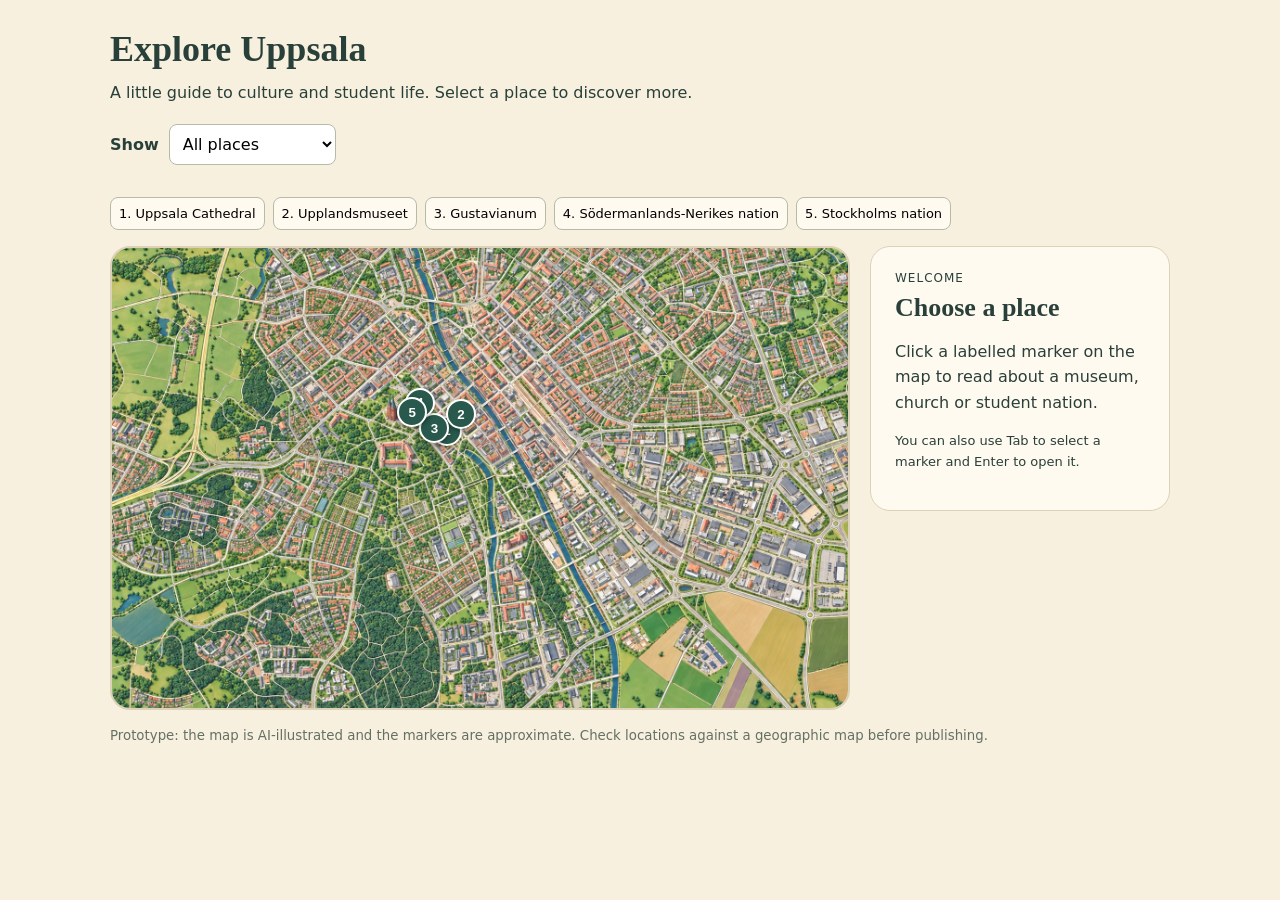
<file: index.html>
<!DOCTYPE html>
<html lang="en">
<head>
<meta charset="UTF-8">
<meta name="viewport" content="width=device-width,initial-scale=1">
<title>Explore Uppsala — illustrated map</title>
<link rel="stylesheet" href="styles.css">
</head>
<body><main>
<h1>Explore Uppsala</h1><p class="intro">A little guide to culture and student life. Select a place to discover more.</p>
<label for="category">Show</label><select id="category"><option value="all">All places</option><option value="Museum">Museums</option><option value="Church">Churches</option><option value="Student nation">Student nations</option></select>
<div class="layout"><div class="map">
<img src="assets/uppsala-map.png" alt="Illustrated aerial map of Uppsala"><div id="pins" aria-label="Places on the map"></div></div>
<aside id="info" aria-live="polite"><div class="category">Welcome</div><h2>Choose a place</h2><p>Click a labelled marker on the map to read about a museum, church or student nation.</p><p class="hint">You can also use Tab to select a marker and Enter to open it.</p></aside></div>
<small>Prototype: the map is AI-illustrated and the markers are approximate. Check locations against a geographic map before publishing.</small>
</main><script src="places.js"></script><script src="app.js"></script></body></html>
</file>
<file: styles.css>
*{box-sizing:border-box}body{margin:0;background:#f7f0df;color:#293f39;font-family:system-ui,sans-serif}main{max-width:1100px;margin:auto;padding:28px 20px}h1{margin:0;font-family:Georgia,serif;font-size:36px}p{line-height:1.6}.intro{margin:10px 0 18px}label{font-weight:600}select{font:inherit;padding:9px;margin:0 0 16px 10px;border:1px solid #b6bba7;border-radius:8px;background:white}.layout{display:grid;grid-template-columns:1fr 300px;gap:20px}.map{border:2px solid #ddd2b7;border-radius:20px;overflow:hidden;background:#efe7cf}svg{display:block;width:100%;height:auto}svg text{font-family:system-ui,sans-serif;fill:#34483e}.pin{cursor:pointer}.pin:hover .badge,.pin:focus .badge{fill:#e8b758;stroke:#293f39;stroke-width:4}.pin:focus{outline:none}.pin[aria-pressed="true"] .badge{fill:#e8b758;stroke:#293f39;stroke-width:4}.badge{fill:#fffaf0;stroke:#546953;stroke-width:2}aside{background:#fffaf0;border:1px solid #ddd2b7;border-radius:20px;padding:24px;align-self:start}aside h2{font-family:Georgia,serif;font-size:26px;margin:8px 0}a{color:#236c60}small{display:block;line-height:1.5;margin-top:16px;color:#657064}.category{font-size:12px;text-transform:uppercase;letter-spacing:1px}.hint{font-size:13px} @media(max-width:750px){.layout{grid-template-columns:1fr}main{padding:20px 12px}h1{font-size:30px}}

.map{position:relative;align-self:start}.map img{display:block;width:100%;height:auto}#pins{position:absolute;inset:0}.marker{position:absolute;transform:translate(-50%,-100%);border:2px solid #fff;border-radius:50%;background:#28594c;color:white;width:30px;height:30px;cursor:pointer;font-weight:bold;box-shadow:0 2px 5px #0005}.marker:hover,.marker:focus-visible,.marker[aria-pressed="true"]{background:#b87823;outline:3px solid #fff;z-index:2}.place-list{display:flex;flex-wrap:wrap;gap:8px;margin:16px 0}.place-list button{font:inherit;font-size:13px;border:1px solid #b6bba7;background:#fffaf0;border-radius:8px;padding:8px;cursor:pointer}.place-list button:hover,.place-list button:focus-visible{background:#e8e3ce}

.user-person {
    width: 64px;
    height: 64px;
  
    display: flex;
    align-items: center;
    justify-content: center;
  
    background: #ffffff;
    border: 3px solid #28594c;
    border-radius: 50%;
  
    opacity: 1;
    box-shadow: 0 4px 12px rgba(0, 0, 0, 0.25);
  }
  
  .user-person svg {
    display: block;
    flex-shrink: 0;
    opacity: 1;
  }
</file>
